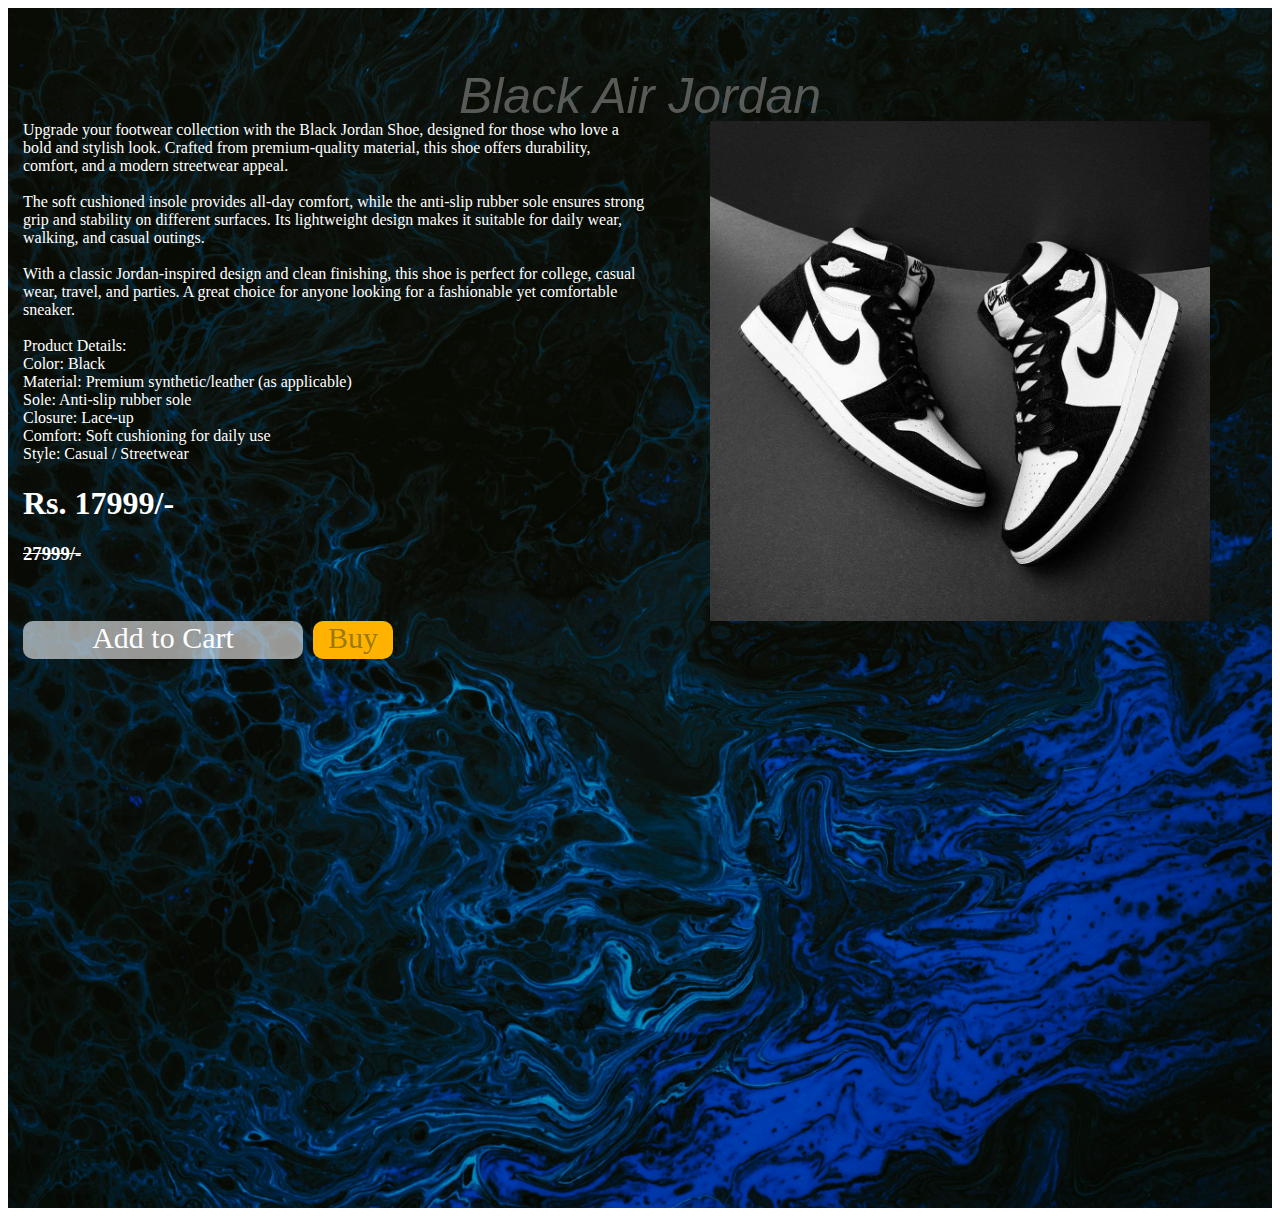
<file: blackshoe.html>
<!DOCTYPE html>
<html lang="en">
<head>
    <meta charset="UTF-8">
    <meta name="viewport" content="width=device-width, initial-scale=1.0">
    <title>redshoe</title>
    <link rel="stylesheet" href="style4.css">
</head>
<body>
    <div class="blackshoebody" >
        <div class="blackshoe-heading" >Black Air Jordan</div>
        <div class="blackshoe-discription-image" >
            <div class="blackshoe-discription">Upgrade your footwear collection with the Black Jordan Shoe, designed for those who love a bold and stylish look. Crafted from premium-quality material, this shoe offers durability, comfort, and a modern streetwear appeal. <br><br>

            The soft cushioned insole provides all-day comfort, while the anti-slip rubber sole ensures strong grip and stability on different surfaces. Its lightweight design makes it suitable for daily wear, walking, and casual outings.<br><br>

            With a classic Jordan-inspired design and clean finishing, this shoe is perfect for college, casual wear, travel, and parties. A great choice for anyone looking for a fashionable yet comfortable sneaker.
            <br><br>
            Product Details:
            <br>
            Color: Black
            <br>
            Material: Premium synthetic/leather (as applicable)
            <br>
            Sole: Anti-slip rubber sole
            <br>
            Closure: Lace-up
            <br>
            Comfort: Soft cushioning for daily use
            <br>
            Style: Casual / Streetwear
            <br>
            <h1>Rs. 17999/-</h1>
            <h3>27999/-</h3>
    </div>

            <div class="blackshoe-image"></div>
        </div>
        <div class="blackshoe-buy" >
            <div class="addtocart">Add to Cart</div>
            <div class="buy">Buy</div>
        </div>
    </div>
</body>
</html>
</file>
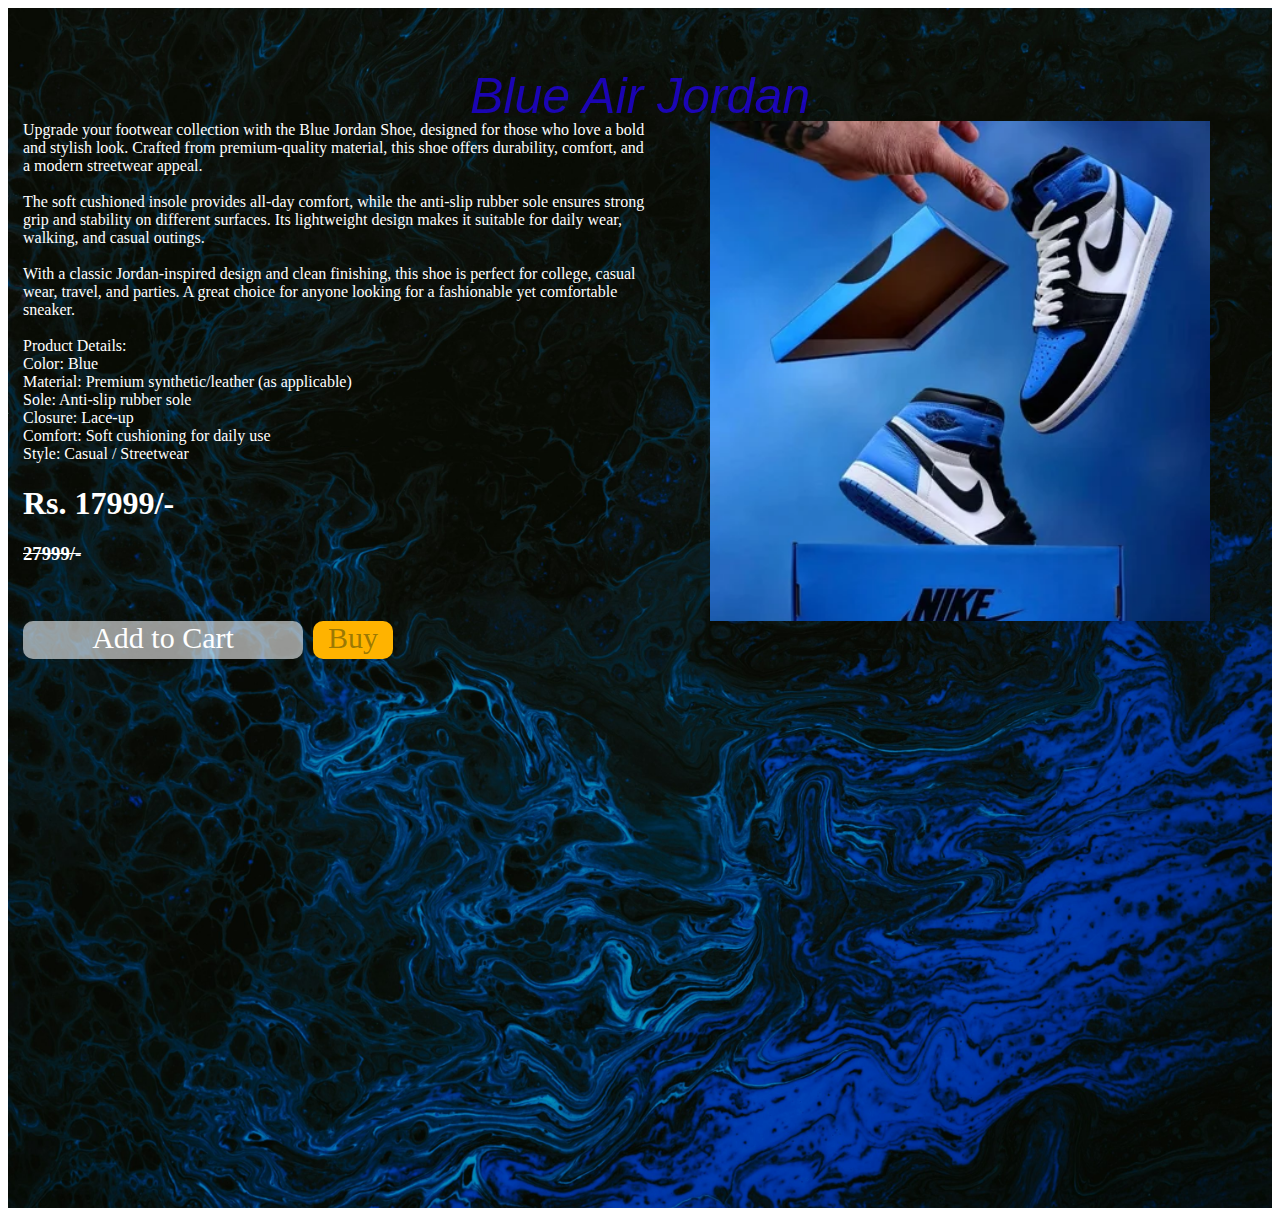
<file: blueshoe.html>
<!DOCTYPE html>
<html lang="en">
<head>
    <meta charset="UTF-8">
    <meta name="viewport" content="width=device-width, initial-scale=1.0">
    <title>redshoe</title>
    <link rel="stylesheet" href="style2.css">
</head>
<body>
    <div class="blueshoebody" >
        <div class="blueshoe-heading" >Blue Air Jordan</div>
        <div class="blueshoe-discription-image" >
            <div class="blueshoe-discription">Upgrade your footwear collection with the Blue Jordan Shoe, designed for those who love a bold and stylish look. Crafted from premium-quality material, this shoe offers durability, comfort, and a modern streetwear appeal. <br><br>

            The soft cushioned insole provides all-day comfort, while the anti-slip rubber sole ensures strong grip and stability on different surfaces. Its lightweight design makes it suitable for daily wear, walking, and casual outings.<br><br>

            With a classic Jordan-inspired design and clean finishing, this shoe is perfect for college, casual wear, travel, and parties. A great choice for anyone looking for a fashionable yet comfortable sneaker.
            <br><br>
            Product Details:
            <br>
            Color: Blue
            <br>
            Material: Premium synthetic/leather (as applicable)
            <br>
            Sole: Anti-slip rubber sole
            <br>
            Closure: Lace-up
            <br>
            Comfort: Soft cushioning for daily use
            <br>
            Style: Casual / Streetwear
            <br>
            <h1>Rs. 17999/-</h1>
            <h3>27999/-</h3>
    </div>

            <div class="blueshoe-image"></div>
        </div>
        <div class="blueshoe-buy" >
            <div class="addtocart">Add to Cart</div>
            <div class="buy">Buy</div>
        </div>
    </div>
</body>
</html>
</file>
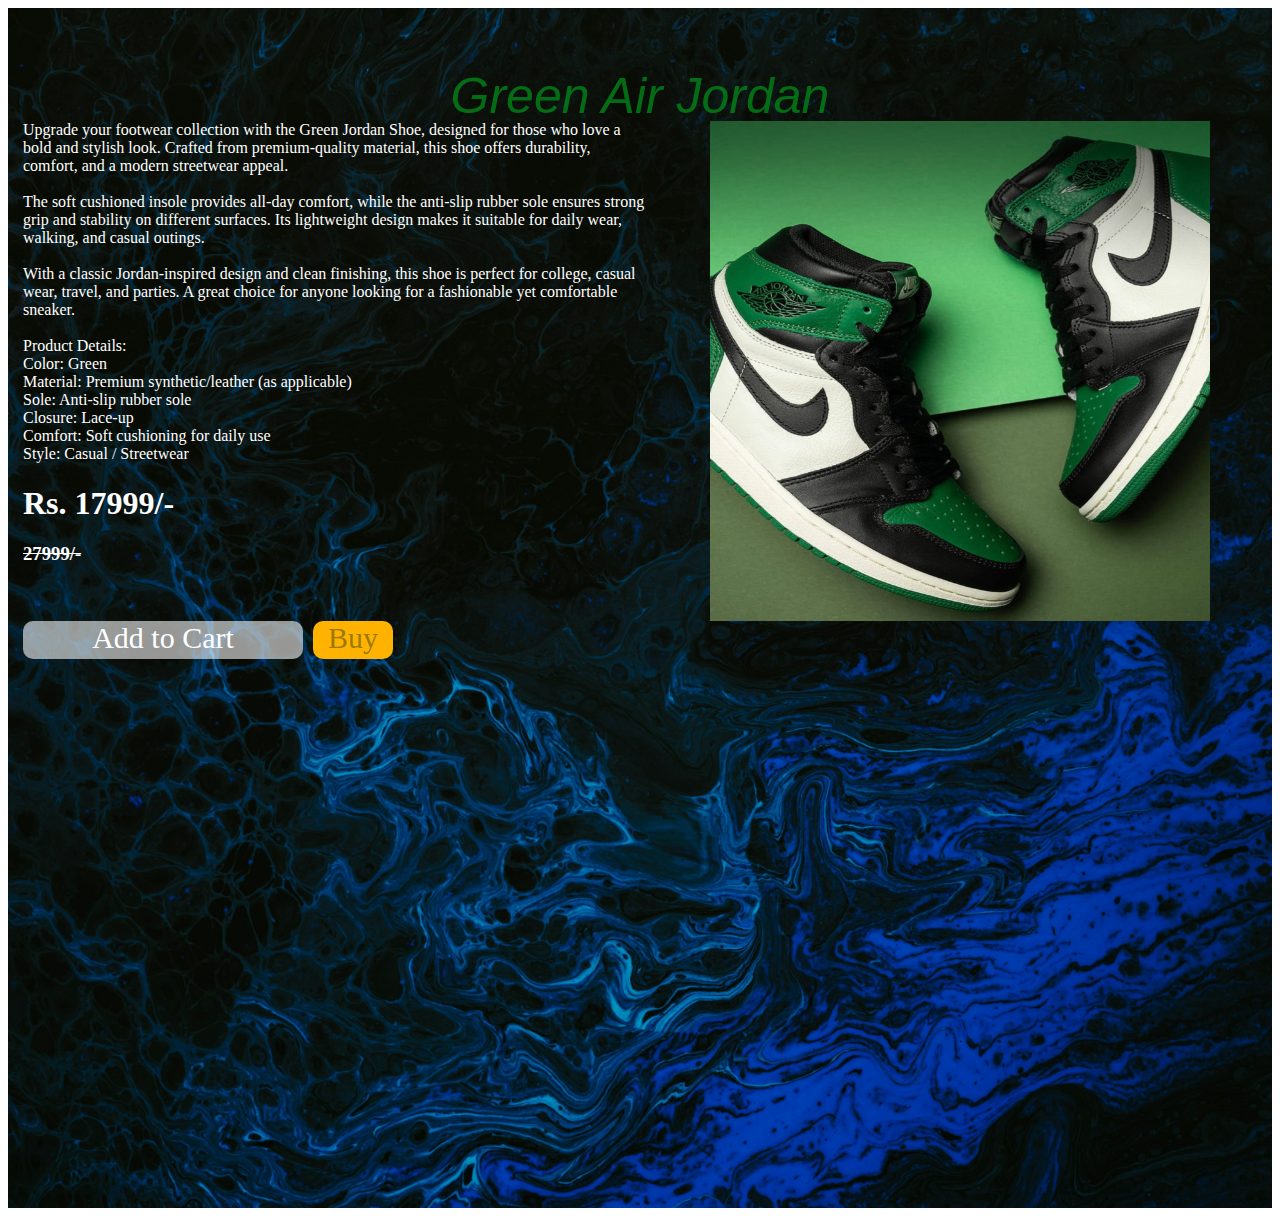
<file: greenshoe.html>
<!DOCTYPE html>
<html lang="en">
<head>
    <meta charset="UTF-8">
    <meta name="viewport" content="width=device-width, initial-scale=1.0">
    <title>redshoe</title>
    <link rel="stylesheet" href="style3.css">
</head>
<body>
    <div class="greenshoebody" >
        <div class="greenshoe-heading" >Green Air Jordan</div>
        <div class="greenshoe-discription-image" >
            <div class="greenshoe-discription">Upgrade your footwear collection with the Green Jordan Shoe, designed for those who love a bold and stylish look. Crafted from premium-quality material, this shoe offers durability, comfort, and a modern streetwear appeal. <br><br>

            The soft cushioned insole provides all-day comfort, while the anti-slip rubber sole ensures strong grip and stability on different surfaces. Its lightweight design makes it suitable for daily wear, walking, and casual outings.<br><br>

            With a classic Jordan-inspired design and clean finishing, this shoe is perfect for college, casual wear, travel, and parties. A great choice for anyone looking for a fashionable yet comfortable sneaker.
            <br><br>
            Product Details:
            <br>
            Color: Green
            <br>
            Material: Premium synthetic/leather (as applicable)
            <br>
            Sole: Anti-slip rubber sole
            <br>
            Closure: Lace-up
            <br>
            Comfort: Soft cushioning for daily use
            <br>
            Style: Casual / Streetwear
            <br>
            <h1>Rs. 17999/-</h1>
            <h3>27999/-</h3>
    </div>

            <div class="greenshoe-image"></div>
        </div>
        <div class="greenshoe-buy" >
            <div class="addtocart">Add to Cart</div>
            <div class="buy">Buy</div>
        </div>
    </div>
</body>
</html>
</file>
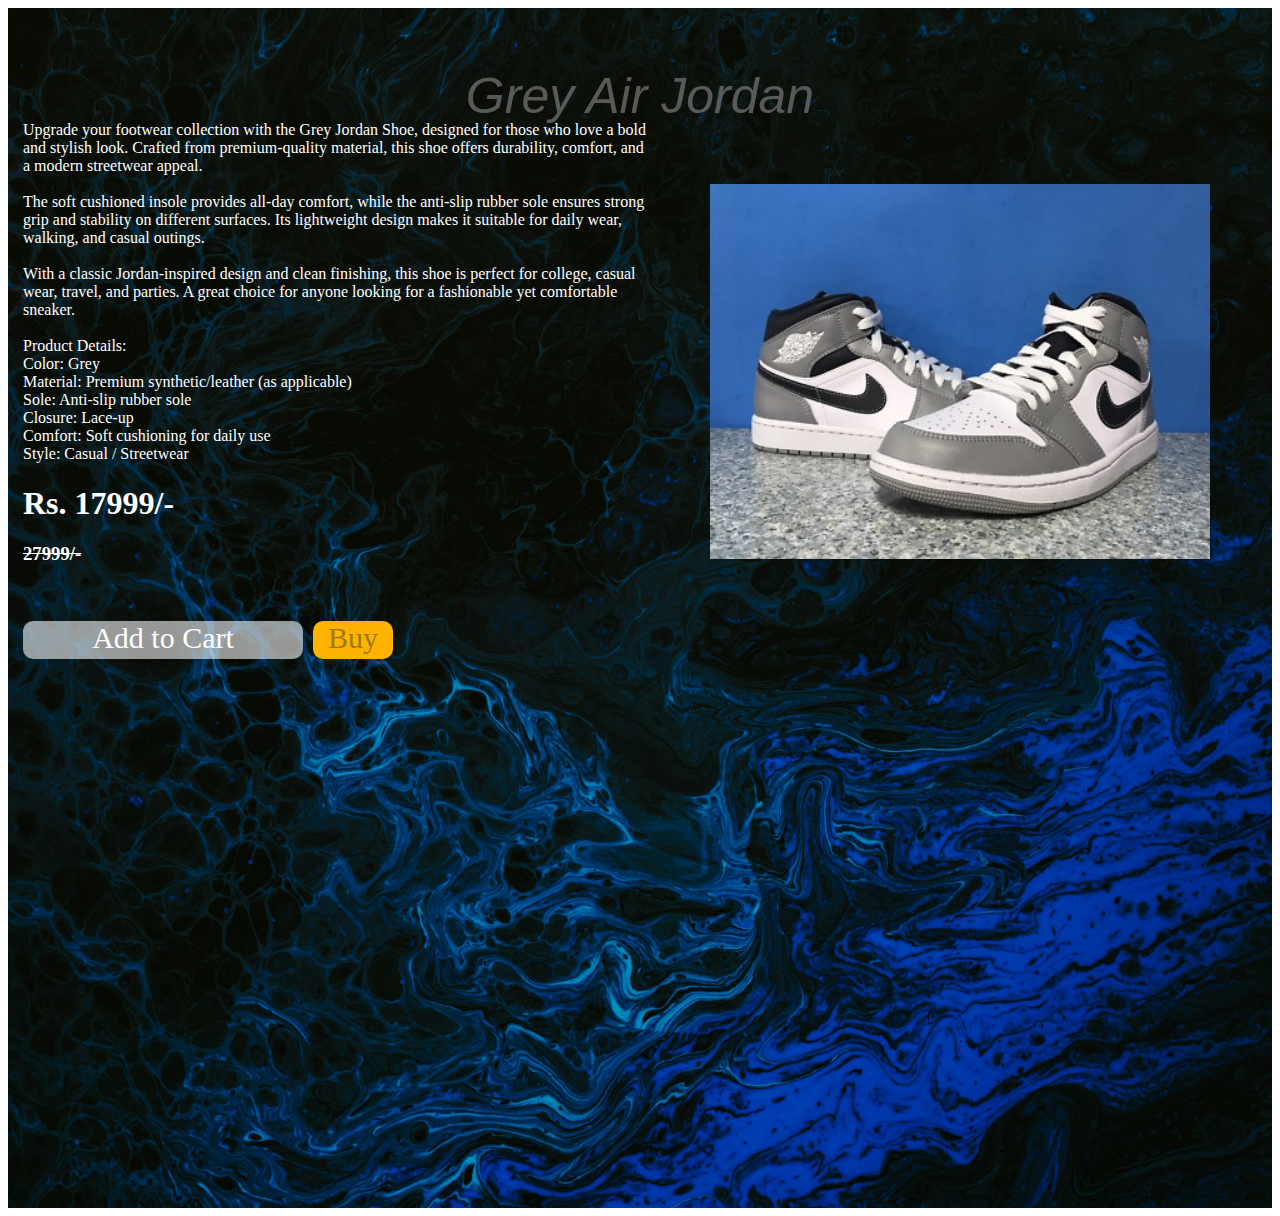
<file: greyshoe.html>
<!DOCTYPE html>
<html lang="en">
<head>
    <meta charset="UTF-8">
    <meta name="viewport" content="width=device-width, initial-scale=1.0">
    <title>Grey shoe</title>
    <link rel="stylesheet" href="style6.css">
</head>
<body>
    <div class="greyshoebody" >
        <div class="greyshoe-heading" >Grey Air Jordan</div>
        <div class="greyshoe-discription-image" >
            <div class="greyshoe-discription">Upgrade your footwear collection with the Grey Jordan Shoe, designed for those who love a bold and stylish look. Crafted from premium-quality material, this shoe offers durability, comfort, and a modern streetwear appeal. <br><br>

            The soft cushioned insole provides all-day comfort, while the anti-slip rubber sole ensures strong grip and stability on different surfaces. Its lightweight design makes it suitable for daily wear, walking, and casual outings.<br><br>

            With a classic Jordan-inspired design and clean finishing, this shoe is perfect for college, casual wear, travel, and parties. A great choice for anyone looking for a fashionable yet comfortable sneaker.
            <br><br>
            Product Details:
            <br>
            Color: Grey
            <br>
            Material: Premium synthetic/leather (as applicable)
            <br>
            Sole: Anti-slip rubber sole
            <br>
            Closure: Lace-up
            <br>
            Comfort: Soft cushioning for daily use
            <br>
            Style: Casual / Streetwear
            <br>
            <h1>Rs. 17999/-</h1>
            <h3>27999/-</h3>
    </div>

            <div class="greyshoe-image"></div>
        </div>
        <div class="greyshoe-buy" >
            <div class="addtocart">Add to Cart</div>
            <div class="buy">Buy</div>
        </div>
    </div>
</body>
</html>
</file>
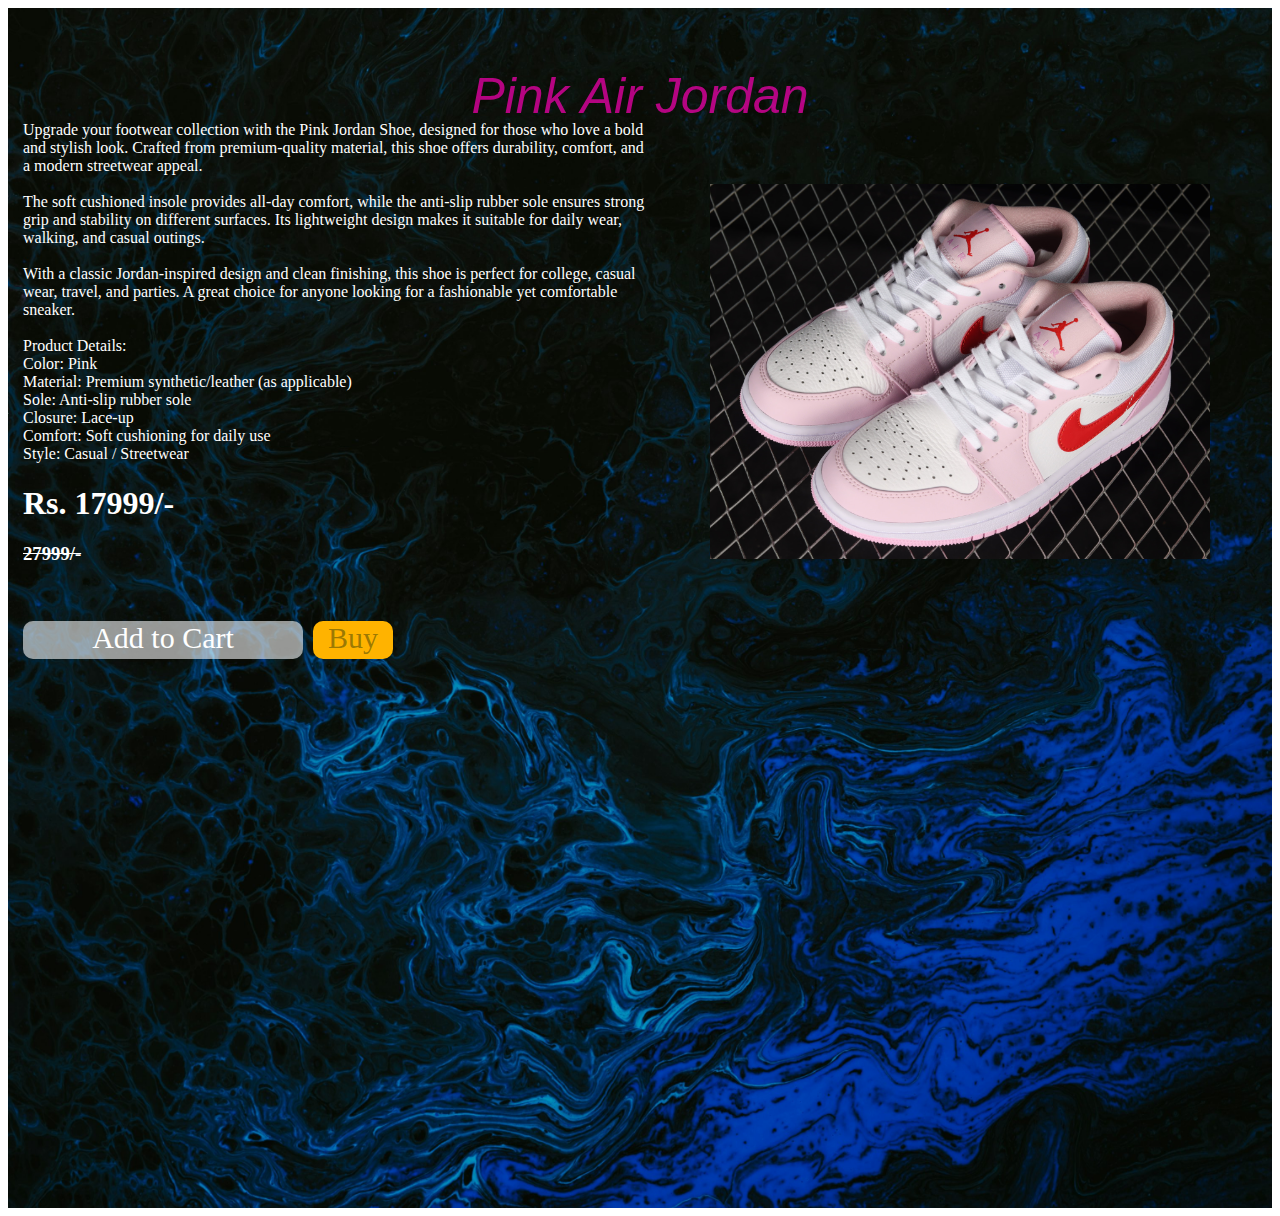
<file: pinkshoe.html>
<!DOCTYPE html>
<html lang="en">
<head>
    <meta charset="UTF-8">
    <meta name="viewport" content="width=device-width, initial-scale=1.0">
    <title>redshoe</title>
    <link rel="stylesheet" href="style5.css">
</head>
<body>
    <div class="pinkshoebody" >
        <div class="pinkshoe-heading" >Pink Air Jordan</div>
        <div class="pinkshoe-discription-image" >
            <div class="pinkshoe-discription">Upgrade your footwear collection with the Pink Jordan Shoe, designed for those who love a bold and stylish look. Crafted from premium-quality material, this shoe offers durability, comfort, and a modern streetwear appeal. <br><br>

            The soft cushioned insole provides all-day comfort, while the anti-slip rubber sole ensures strong grip and stability on different surfaces. Its lightweight design makes it suitable for daily wear, walking, and casual outings.<br><br>

            With a classic Jordan-inspired design and clean finishing, this shoe is perfect for college, casual wear, travel, and parties. A great choice for anyone looking for a fashionable yet comfortable sneaker.
            <br><br>
            Product Details:
            <br>
            Color: Pink
            <br>
            Material: Premium synthetic/leather (as applicable)
            <br>
            Sole: Anti-slip rubber sole
            <br>
            Closure: Lace-up
            <br>
            Comfort: Soft cushioning for daily use
            <br>
            Style: Casual / Streetwear
            <br>
            <h1>Rs. 17999/-</h1>
            <h3>27999/-</h3>
    </div>

            <div class="pinkshoe-image"></div>
        </div>
        <div class="pinkshoe-buy" >
            <div class="addtocart">Add to Cart</div>
            <div class="buy">Buy</div>
        </div>
    </div>
</body>
</html>
</file>
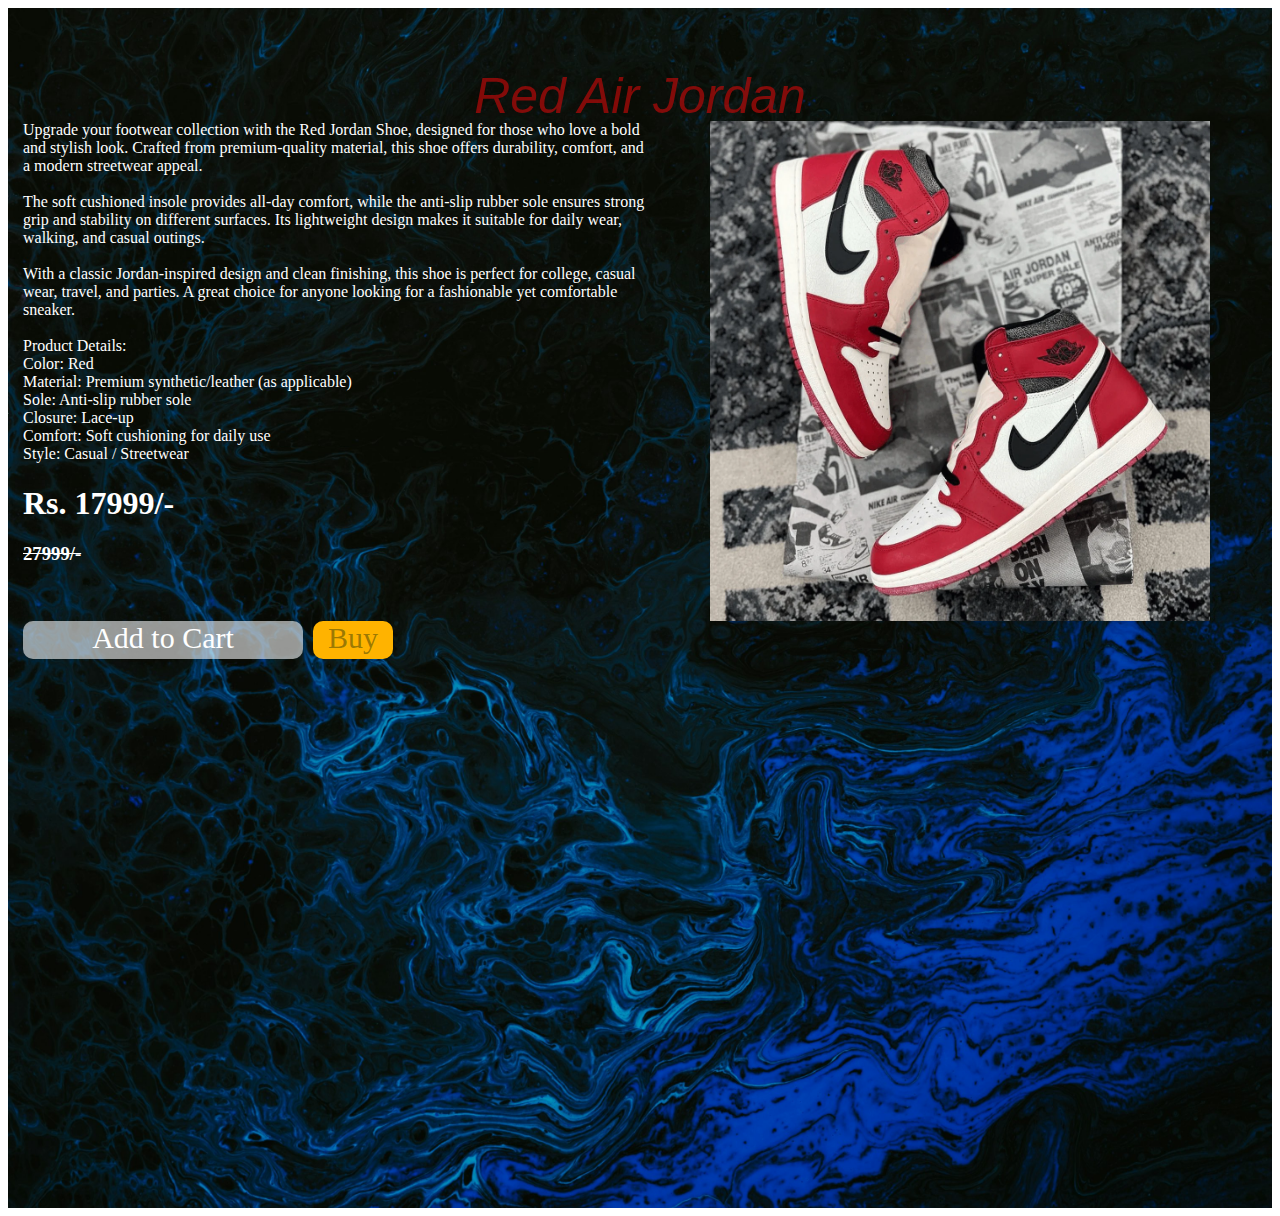
<file: redshoe.html>
<!DOCTYPE html>
<html lang="en">
<head>
    <meta charset="UTF-8">
    <meta name="viewport" content="width=device-width, initial-scale=1.0">
    <title>redshoe</title>
    <link rel="stylesheet" href="style1.css">
</head>
<body>
    <div class="redshoebody" >
        <div class="redshoe-heading" >Red Air Jordan</div>
        <div class="redshoe-discription-image" >
            <div class="redshoe-discription">Upgrade your footwear collection with the Red Jordan Shoe, designed for those who love a bold and stylish look. Crafted from premium-quality material, this shoe offers durability, comfort, and a modern streetwear appeal. <br><br>

            The soft cushioned insole provides all-day comfort, while the anti-slip rubber sole ensures strong grip and stability on different surfaces. Its lightweight design makes it suitable for daily wear, walking, and casual outings.<br><br>

            With a classic Jordan-inspired design and clean finishing, this shoe is perfect for college, casual wear, travel, and parties. A great choice for anyone looking for a fashionable yet comfortable sneaker.
            <br><br>
            Product Details:
            <br>
            Color: Red
            <br>
            Material: Premium synthetic/leather (as applicable)
            <br>
            Sole: Anti-slip rubber sole
            <br>
            Closure: Lace-up
            <br>
            Comfort: Soft cushioning for daily use
            <br>
            Style: Casual / Streetwear
            <br>
            <h1>Rs. 17999/-</h1>
            <h3>27999/-</h3>
    </div>

            <div class="redshoe-image"></div>
        </div>
        <div class="redshoe-buy" >
            <div class="addtocart">Add to Cart</div>
            <div class="buy">Buy</div>
        </div>
    </div>
</body>
</html>
</file>
<file: style4.css>
.blackshoebody{
   height: 1200px;
   width: 100%;
   background-image: url(body6background.jpg);
   background-size: cover;
}
.blackshoe-heading{
    color: rgba(122, 122, 122, 0.693);
    
    height: 50px;
    background-color: transparent;
    padding-top: 5%;
    display: flex;
    justify-content: center;
    align-items: center;
    font-size: 50px;
    font-family: 'Franklin Gothic Medium', 'Arial Narrow', Arial, sans-serif;
    font-style: oblique;
}
.blackshoe-discription-image{
    color: white;
   height: 500px;
   background-color: transparent;
   display: flex;
   justify-content: center;
}
.blackshoe-discription{
   width: 50%;
   background-color: transparent;
   margin-left: 15px;
}
h3{
    text-decoration: line-through;
}
.blackshoe-image{
    height: 500px;
  width: 50%;
  display: flex;
  justify-content: center;
    align-items: center;
   background-color: transparent;
   background-image: url(black\ jordan.jpg);
   background-size: 500px,500px;
   background-position: center;
    background-repeat: no-repeat;

}
.blackshoe-buy{
    height: 60px;
    background-color: transparent;
    display: flex;
}
.addtocart{
    display: flex;
    justify-content: center;
    color: white;
    height: 38px;
    width: 280px;
    font-size: 30px;
    background-color: rgba(255, 255, 255, 0.582);
    border-radius: 10px;
    margin-left: 15px;
}
.addtocart:hover{
    border: 2px solid white;
}
.buy{
    display: flex;
    justify-content: center;
    margin-left: 10px;
    color: rgba(153, 120, 4, 0.977);
    height: 38px;
    width: 80px;
    font-size: 30px;
    background-color: rgb(255, 179, 0);
    border-radius: 10px;
}
.buy:hover{
    border: 2px solid yellow
}
</file>
<file: style2.css>
.blueshoebody{
   height: 1200px;
   width: 100%;
   background-image: url(body6background.jpg);
   background-size: cover;
}
.blueshoe-heading{
    color: rgba(34, 0, 255, 0.693);
    height: 50px;
    background-color: transparent;
    padding-top: 5%;
    display: flex;
    justify-content: center;
    align-items: center;
    font-size: 50px;
    font-family: 'Franklin Gothic Medium', 'Arial Narrow', Arial, sans-serif;
    font-style: oblique;
}
.blueshoe-discription-image{
    color: white;
   height: 500px;
   background-color: transparent;
   display: flex;
   justify-content: center;
}
.blueshoe-discription{
   width: 50%;
   background-color: transparent;
   margin-left: 15px;
}
h3{
    text-decoration: line-through;
}
.blueshoe-image{
    height: 500px;
  width: 50%;
  display: flex;
  justify-content: center;
    align-items: center;
   background-color: transparent;
   background-image: url(blue\ jordan.webp);
   background-size: 500px,500px;
   background-position: center;
    background-repeat: no-repeat;

}
.blueshoe-buy{
    height: 60px;
    background-color: transparent;
    display: flex;
}
.addtocart{
    display: flex;
    justify-content: center;
    color: white;
    height: 38px;
    width: 280px;
    font-size: 30px;
    background-color: rgba(255, 255, 255, 0.582);
    border-radius: 10px;
    margin-left: 15px;
}
.addtocart:hover{
    border: 2px solid white;
}
.buy{
    display: flex;
    justify-content: center;
    margin-left: 10px;
    color: rgba(153, 120, 4, 0.977);
    height: 38px;
    width: 80px;
    font-size: 30px;
    background-color: rgb(255, 179, 0);
    border-radius: 10px;
}
.buy:hover{
    border: 2px solid yellow
}
</file>
<file: style3.css>
.greenshoebody{
   height: 1200px;
   width: 100%;
   background-image: url(body6background.jpg);
   background-size: cover;
}
.greenshoe-heading{
    color: rgba(1, 150, 26, 0.693);
    height: 50px;
    background-color: transparent;
    padding-top: 5%;
    display: flex;
    justify-content: center;
    align-items: center;
    font-size: 50px;
    font-family: 'Franklin Gothic Medium', 'Arial Narrow', Arial, sans-serif;
    font-style: oblique;
}
.greenshoe-discription-image{
    color: white;
   height: 500px;
   background-color: transparent;
   display: flex;
   justify-content: center;
}
.greenshoe-discription{
   width: 50%;
   background-color: transparent;
   margin-left: 15px;
}
h3{
    text-decoration: line-through;
}
.greenshoe-image{
    height: 500px;
  width: 50%;
  display: flex;
  justify-content: center;
    align-items: center;
   background-color: transparent;
   background-image: url(green1\ jordan.jpeg);
   background-size: 500px,500px;
   background-position: center;
    background-repeat: no-repeat;

}
.greenshoe-buy{
    height: 60px;
    background-color: transparent;
    display: flex;
}
.addtocart{
    display: flex;
    justify-content: center;
    color: white;
    height: 38px;
    width: 280px;
    font-size: 30px;
    background-color: rgba(255, 255, 255, 0.582);
    border-radius: 10px;
    margin-left: 15px;
}
.addtocart:hover{
    border: 2px solid white;
}
.buy{
    display: flex;
    justify-content: center;
    margin-left: 10px;
    color: rgba(153, 120, 4, 0.977);
    height: 38px;
    width: 80px;
    font-size: 30px;
    background-color: rgb(255, 179, 0);
    border-radius: 10px;
}
.buy:hover{
    border: 2px solid yellow
}
</file>
<file: style6.css>
.greyshoebody{
   height: 1200px;
   width: 100%;
   background-image: url(body6background.jpg);
   background-size: cover;
}
.greyshoe-heading{
    color: rgba(122, 122, 122, 0.693);
    
    height: 50px;
    background-color: transparent;
    padding-top: 5%;
    display: flex;
    justify-content: center;
    align-items: center;
    font-size: 50px;
    font-family: 'Franklin Gothic Medium', 'Arial Narrow', Arial, sans-serif;
    font-style: oblique;
}
.greyshoe-discription-image{
    color: white;
   height: 500px;
   background-color: transparent;
   display: flex;
   justify-content: center;
}
.greyshoe-discription{
   width: 50%;
   background-color: transparent;
   margin-left: 15px;
}
h3{
    text-decoration: line-through;
}
.greyshoe-image{
    height: 500px;
  width: 50%;
  display: flex;
  justify-content: center;
    align-items: center;
   background-color: transparent;
   background-image: url(grey\ jordan.jpg);
   background-size: 500px,500px;
   background-position: center;
    background-repeat: no-repeat;

}
.greyshoe-buy{
    height: 60px;
    background-color: transparent;
    display: flex;
}
.addtocart{
    display: flex;
    justify-content: center;
    color: white;
    height: 38px;
    width: 280px;
    font-size: 30px;
    background-color: rgba(255, 255, 255, 0.582);
    border-radius: 10px;
    margin-left: 15px;
}
.addtocart:hover{
    border: 2px solid white;
}
.buy{
    display: flex;
    justify-content: center;
    margin-left: 10px;
    color: rgba(153, 120, 4, 0.977);
    height: 38px;
    width: 80px;
    font-size: 30px;
    background-color: rgb(255, 179, 0);
    border-radius: 10px;
}
.buy:hover{
    border: 2px solid yellow
}
</file>
<file: style5.css>
.pinkshoebody{
   height: 1200px;
   width: 100%;
   background-image: url(body6background.jpg);
   background-size: cover;
}
.pinkshoe-heading{
    color: rgba(255, 0, 183, 0.693);
    
    height: 50px;
    background-color: transparent;
    padding-top: 5%;
    display: flex;
    justify-content: center;
    align-items: center;
    font-size: 50px;
    font-family: 'Franklin Gothic Medium', 'Arial Narrow', Arial, sans-serif;
    font-style: oblique;
}
.pinkshoe-discription-image{
    color: white;
   height: 500px;
   background-color: transparent;
   display: flex;
   justify-content: center;
}
.pinkshoe-discription{
   width: 50%;
   background-color: transparent;
   margin-left: 15px;
}
h3{
    text-decoration: line-through;
}
.pinkshoe-image{
    height: 500px;
  width: 50%;
  display: flex;
  justify-content: center;
    align-items: center;
   background-color: transparent;
   background-image: url(pink\ jordan.jpg);
   background-size: 500px,500px;
   background-position: center;
    background-repeat: no-repeat;

}
.pinkshoe-buy{
    height: 60px;
    background-color: transparent;
    display: flex;
}
.addtocart{
    display: flex;
    justify-content: center;
    color: white;
    height: 38px;
    width: 280px;
    font-size: 30px;
    background-color: rgba(255, 255, 255, 0.582);
    border-radius: 10px;
    margin-left: 15px;
}
.addtocart:hover{
    border: 2px solid white;
}
.buy{
    display: flex;
    justify-content: center;
    margin-left: 10px;
    color: rgba(153, 120, 4, 0.977);
    height: 38px;
    width: 80px;
    font-size: 30px;
    background-color: rgb(255, 179, 0);
    border-radius: 10px;
}
.buy:hover{
    border: 2px solid yellow
}
</file>
<file: style1.css>
.redshoebody{
   height: 1200px;
   width: 100%;
   background-image: url(body6background.jpg);
   background-size: cover;
}
.redshoe-heading{
    color: rgba(191, 9, 9, 0.666);
    height: 50px;
    background-color: transparent;
    padding-top: 5%;
    display: flex;
    justify-content: center;
    align-items: center;
    font-size: 50px;
    font-family: 'Franklin Gothic Medium', 'Arial Narrow', Arial, sans-serif;
    font-style: oblique;
}
.redshoe-discription-image{
    color: white;
   height: 500px;
   background-color: transparent;
   display: flex;
   justify-content: center;
}
.redshoe-discription{
   width: 50%;
   background-color: transparent;
   margin-left: 15px;
}
h3{
    text-decoration: line-through;
}
.redshoe-image{
    height: 500px;
  width: 50%;
  display: flex;
  justify-content: center;
    align-items: center;
   background-color: transparent;
   background-image: url(red\ jordan.webp);
   background-size: 500px,500px;
   background-position: center;
    background-repeat: no-repeat;

}
.redshoe-buy{
    height: 60px;
    background-color: transparent;
    display: flex;
}
.addtocart{
    display: flex;
    justify-content: center;
    color: white;
    height: 38px;
    width: 280px;
    font-size: 30px;
    background-color: rgba(255, 255, 255, 0.582);
    border-radius: 10px;
    margin-left: 15px;
}
.addtocart:hover{
    border: 2px solid white;
}
.buy{
    display: flex;
    justify-content: center;
    margin-left: 10px;
    color: rgba(153, 120, 4, 0.977);
    height: 38px;
    width: 80px;
    font-size: 30px;
    background-color: rgb(255, 179, 0);
    border-radius: 10px;
}
.buy:hover{
    border: 2px solid yellow
}
</file>
